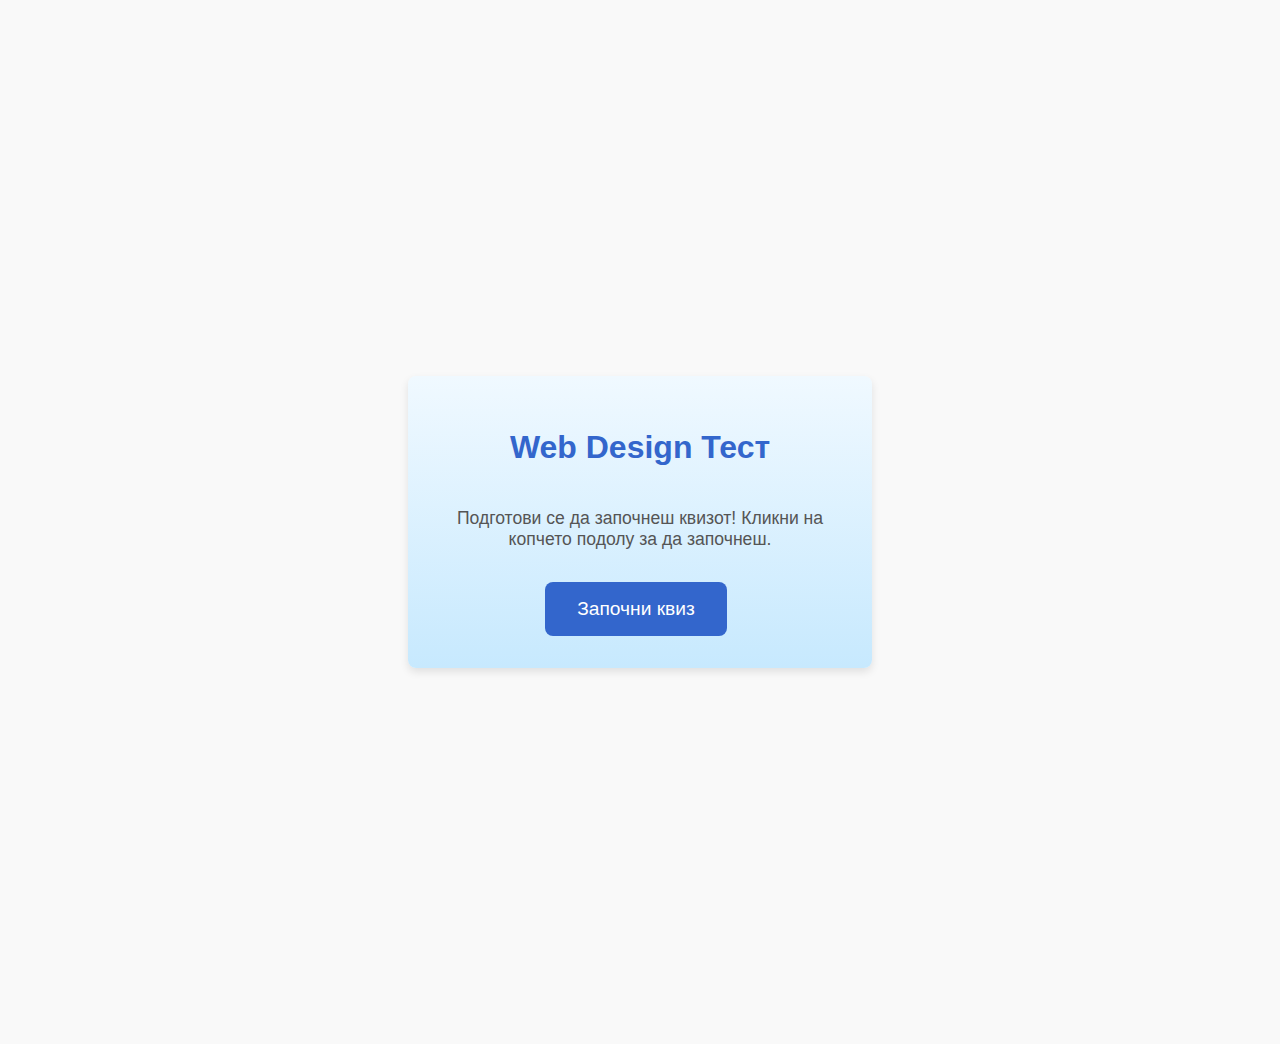
<file: index.html>
<!DOCTYPE html>
<html lang="mk">
<head>
    <meta charset="UTF-8" />
    <meta name="viewport" content="width=device-width, initial-scale=1.0" />
    <title>Web Design Прашања</title>
    <link rel="stylesheet" href="style.css">
    <script src="btn.js"></script>
    <style>
         #container {
            font-family: Arial, sans-serif;
            padding: 2rem;
            background-color: #f9f9f9;
            display: flex;
            justify-content: center;
            align-items: center;
            height: 100vh;
            margin: 0;
        }
    </style>
</head>
<body>
<div id="container">
    <div id="startScreen">
        <h1>Web Design Тест</h1>
        <p>Подготови се да започнеш квизот! Кликни на копчето подолу за да започнеш.</p>
        <button onclick="startQuiz()" id="startBtn">Започни квиз</button>
    </div>
</div>



<div id="quizSection">
    <div id="timer"></div>
    <h1 style="margin-top: 0px">Web Design Quiz by br3ki</h1>
    <div id="navigationBar"></div>
    <form id="quizForm"></form>
    <button id="submitBtn" onclick="showSummary()" type="button">Submit</button>
    <button id="restartBtn" onclick="restartQuiz()">Започни повторно</button>
    <div id="results"></div>
</div>

<div id="summaryScreen">
    <h2 style="text-align:center;">Преглед на квизот</h2>
    <div id="summary" style="display:flex; flex-wrap:wrap; gap:10px; justify-content:center;"></div>
    <div id="summaryControls">
        <button onclick="finalSubmit()">Submit and Finish</button>
        <button onclick="backToQuiz()">Назад кон прашањата</button>
    </div>
</div>
<div id="finalScreen" style="display: none; text-align:center; padding:2rem;">
    <h1>Краен резултат</h1>
    <p id="finalScore"></p>
    <p id="finalAnswered"></p>
    <p id="finalSuccess"></p>
    <button onclick="reviewAnswers()" style="padding:10px 20px; font-size:1rem; id="startBtn">Прегледај прашања</button>
</div>

<script src="questions.js"></script>
<script src="novjs.js"></script>
</body>
</html>
</file>
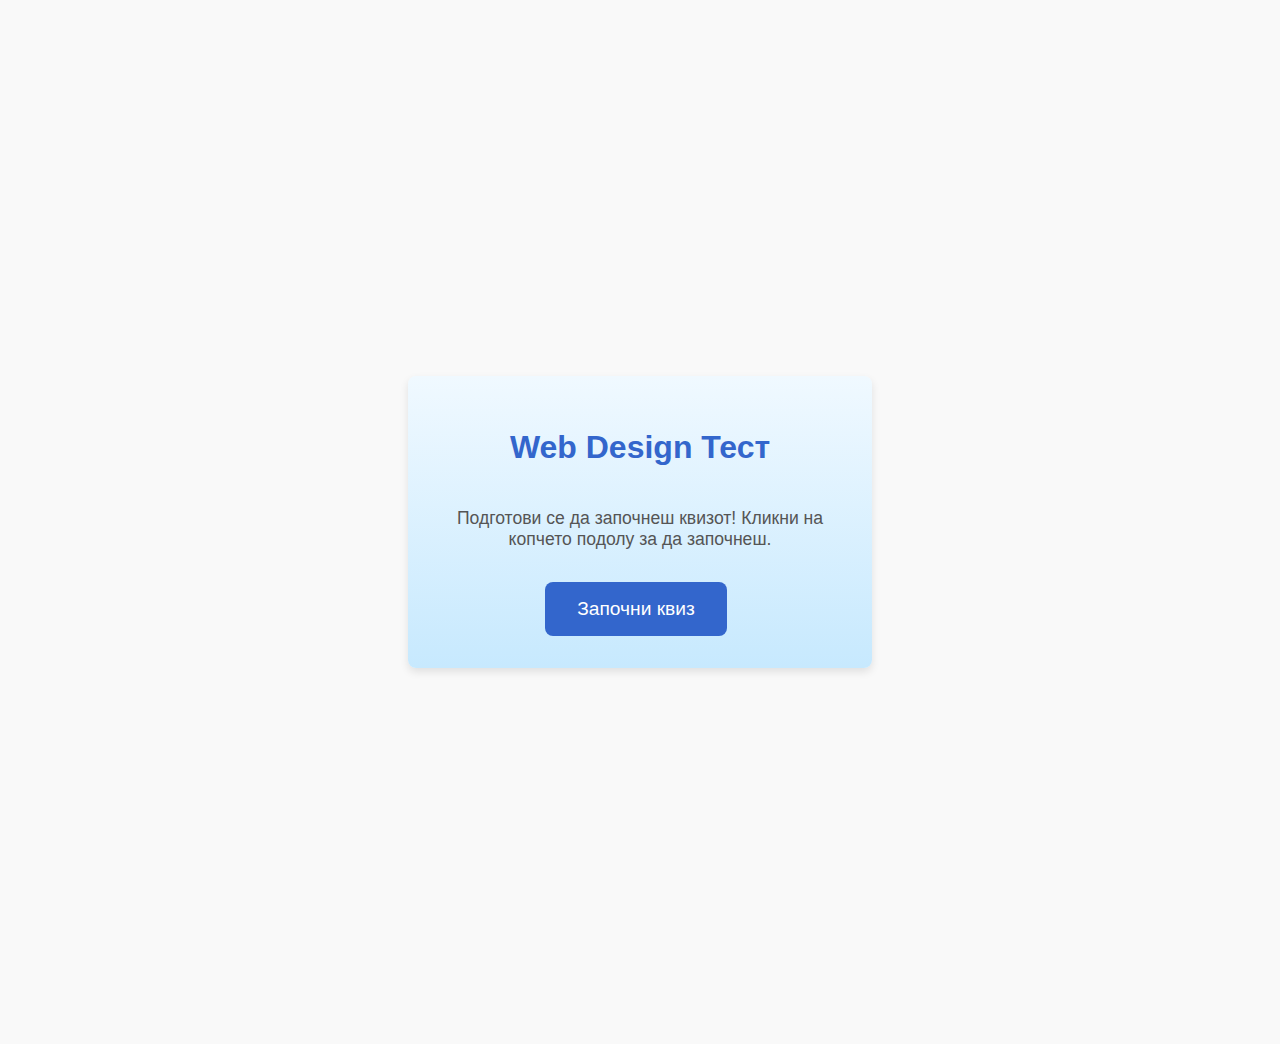
<file: kviz1.html>
<!DOCTYPE html>
<html lang="mk">
<head>
    <meta charset="UTF-8" />
    <meta name="viewport" content="width=device-width, initial-scale=1.0" />
    <title>Web Design Прашања</title>
    <link rel="stylesheet" href="style.css">
    <script src="btn.js"></script>
    <style>
         #container {
            font-family: Arial, sans-serif;
            padding: 2rem;
            background-color: #f9f9f9;
            display: flex;
            justify-content: center;
            align-items: center;
            height: 100vh;
            margin: 0;
        }
    </style>
</head>
<body>
<div id="container">
    <div id="startScreen">
        <h1>Web Design Тест</h1>
        <p>Подготови се да започнеш квизот! Кликни на копчето подолу за да започнеш.</p>
        <button onclick="startQuiz()" id="startBtn">Започни квиз</button>
    </div>
</div>



<div id="quizSection">
    <div id="timer"></div>
    <h1 style="margin-top: 0px">Web Design Quiz by br3ki</h1>
    <div id="navigationBar"></div>
    <form id="quizForm"></form>
    <button id="submitBtn" onclick="showSummary()" type="button">Submit</button>
    <button id="restartBtn" onclick="restartQuiz()">Започни повторно</button>
    <div id="results"></div>
</div>

<div id="summaryScreen">
    <h2 style="text-align:center;">Преглед на квизот</h2>
    <div id="summary" style="display:flex; flex-wrap:wrap; gap:10px; justify-content:center;"></div>
    <div id="summaryControls">
        <button onclick="finalSubmit()">Submit and Finish</button>
        <button onclick="backToQuiz()">Назад кон прашањата</button>
    </div>
</div>
<div id="finalScreen" style="display: none; text-align:center; padding:2rem;">
    <h1>Краен резултат</h1>
    <p id="finalScore"></p>
    <p id="finalAnswered"></p>
    <p id="finalSuccess"></p>
    <button onclick="reviewAnswers()" style="padding:10px 20px; font-size:1rem;">Прегледај прашања</button>
</div>

<script src="questions.js"></script>
<script src="novjs.js"></script>
</body>
</html>
</file>
<file: style.css>
body {
    font-family: Arial, sans-serif;
    padding: 2rem;
    background-color: #f9f9f9;
}
h1 {
    text-align: center;
    margin-bottom: 1rem;
}
.question {
    margin-bottom: 1.5rem;
    padding: 1rem;
    border: 1px solid #ddd;
    background-color: #fff;
    border-radius: 8px;
    position: relative;
}
.question h3 {
    margin: 0 0 0.5rem;
}
.points {
    position: absolute;
    top: 10px;
    right: 10px;
    font-size: 0.8rem;
    color: #555;
}
.answers label {
    display: block;
    margin-bottom: 0.25rem;
}
.correct {
    background-color: #d4edda;
    color: #155724;
}
.incorrect {
    background-color: #f8d7da;
    color: #721c24;
}
input[type="checkbox"]:disabled + span {
    opacity: 0.7;
}
#results {
    margin-top: 2rem;
    font-size: 1.2rem;
    font-weight: bold;
}
button {
    padding: 0.5rem 1rem;
    font-size: 1rem;
    margin: 1rem 0.5rem 0 0;
}
#startScreen, #summaryScreen {
    display: flex;
    flex-direction: column;
    align-items: center;
}
#quizSection, #summaryScreen {
    display: none;
}
#timer {
    font-size: 1rem;
    margin-bottom: 1rem;
    position: absolute;
    top: 10px;
    right: 20px;
    border: 1px solid #f88;
    padding: 5px 10px;
    border-radius: 5px;
}
.summary-item {
    padding: 0.5rem 1rem;
    background: #fff;
    border: 1px solid #ccc;
    border-radius: 6px;
    width: 100%;
    text-align: center;
    margin: 0.25rem auto;
    cursor: pointer;
}
#summaryControls {
    display: flex;
    gap: 1rem;
    justify-content: center;
    margin-top: 1rem;
}
#summaryControls button, #submitBtn {
    display: inline-block;
    background-color: #3366cc;
    color: white;
    border: none;
    padding: 0.5rem 1rem;
    font-size: 1rem;
    border-radius: 5px;
    cursor: pointer;
}
#summaryControls button:hover, #submitBtn:hover {
    background-color: #254a99;
}
#navigationBar {
    position: sticky;
    display: flex;
    flex-wrap: wrap;
    gap: 4px;
    margin-bottom: 1rem;
    justify-content: center;
}
.nav-link {
    padding: 0.3rem 0.6rem;
    background-color: #eee;
    border: 1px solid #ccc;
    border-radius: 5px;
    font-size: 0.8rem;
    cursor: pointer;
    text-decoration: none;
    color: #333;
}
.nav-link.answered {
    background-color: #ccc;
}
#restartBtn {
    display: none;
    background-color: #3366cc;
    color: white;
    border: none;
    padding: 0.5rem 1rem;
    font-size: 1rem;
    border-radius: 5px;
    cursor: pointer;
}
.nav-link.correct {
    background-color: #28a745; /* Green */
}
.nav-link.incorrect {
    background-color: #dc3545; /* Red */
}
.nav-link.partial {
    background-color: #ffc107; /* Yellow */
}


.summary-item {
    background: #fff;
    padding: 1rem;
    border: 1px solid #ccc;
    border-radius: 6px;
    width: 100%;
    text-align: center;
    margin: 0.25rem auto;
}


#startScreen {
    text-align: center;
    background-color: #fff;
    padding: 2rem;
    border-radius: 8px;
    box-shadow: 0 4px 8px rgba(0, 0, 0, 0.1);
    width: 100%;
    max-width: 400px;
}

h1 {
    font-size: 2rem;
    color: #3366cc;
    margin-bottom: 1.5rem;
}

#startBtn {
    background-color: #3366cc;
    color: white;
    border: none;
    padding: 1rem 2rem;
    font-size: 1.2rem;
    border-radius: 8px;
    cursor: pointer;
    transition: background-color 0.3s ease, transform 0.2s ease;
}

#startBtn:hover {
    background-color: #254a99;
    transform: scale(1.05);
}

#startBtn:active {
    transform: scale(0.98);
}

#startScreen p {
    font-size: 1.1rem;
    color: #555;
    margin-bottom: 1rem;
}

#startScreen {
    background: linear-gradient(to bottom, #f0f9ff, #c7e9fe);
}
</file>
